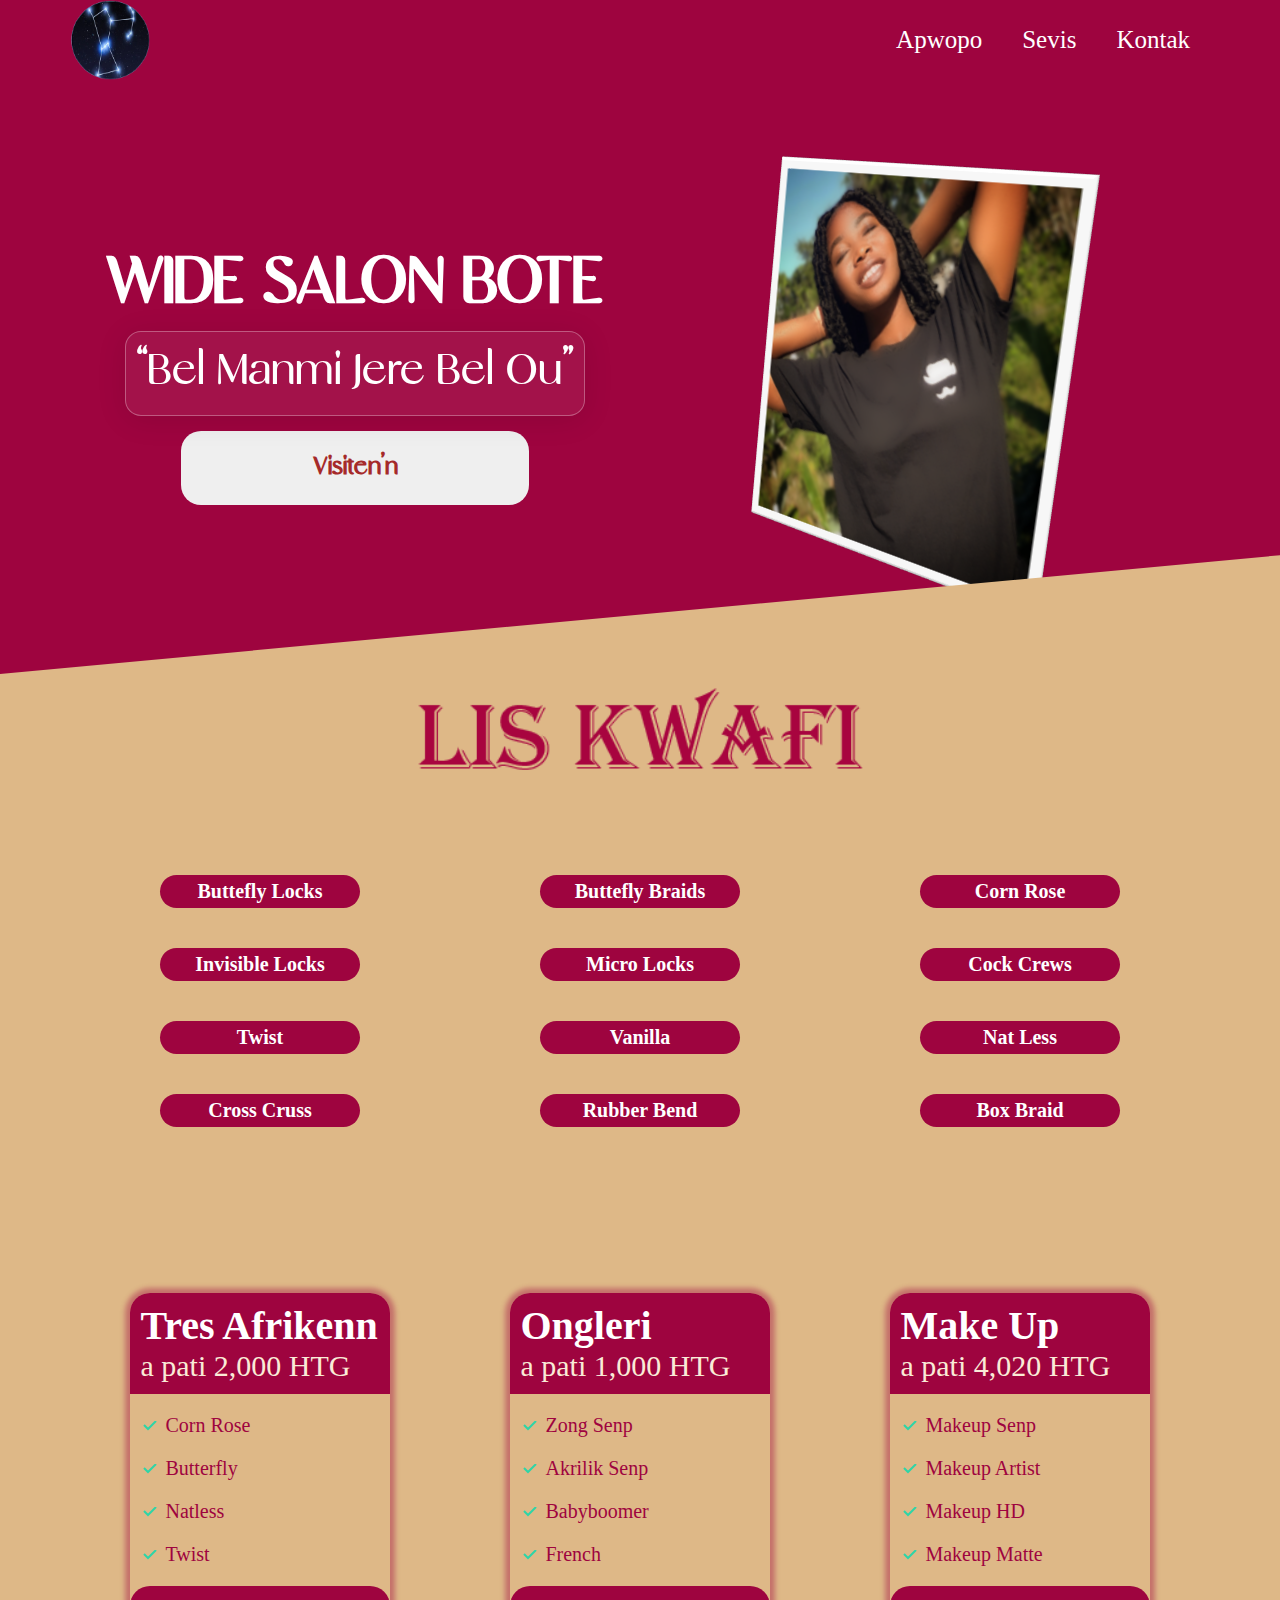
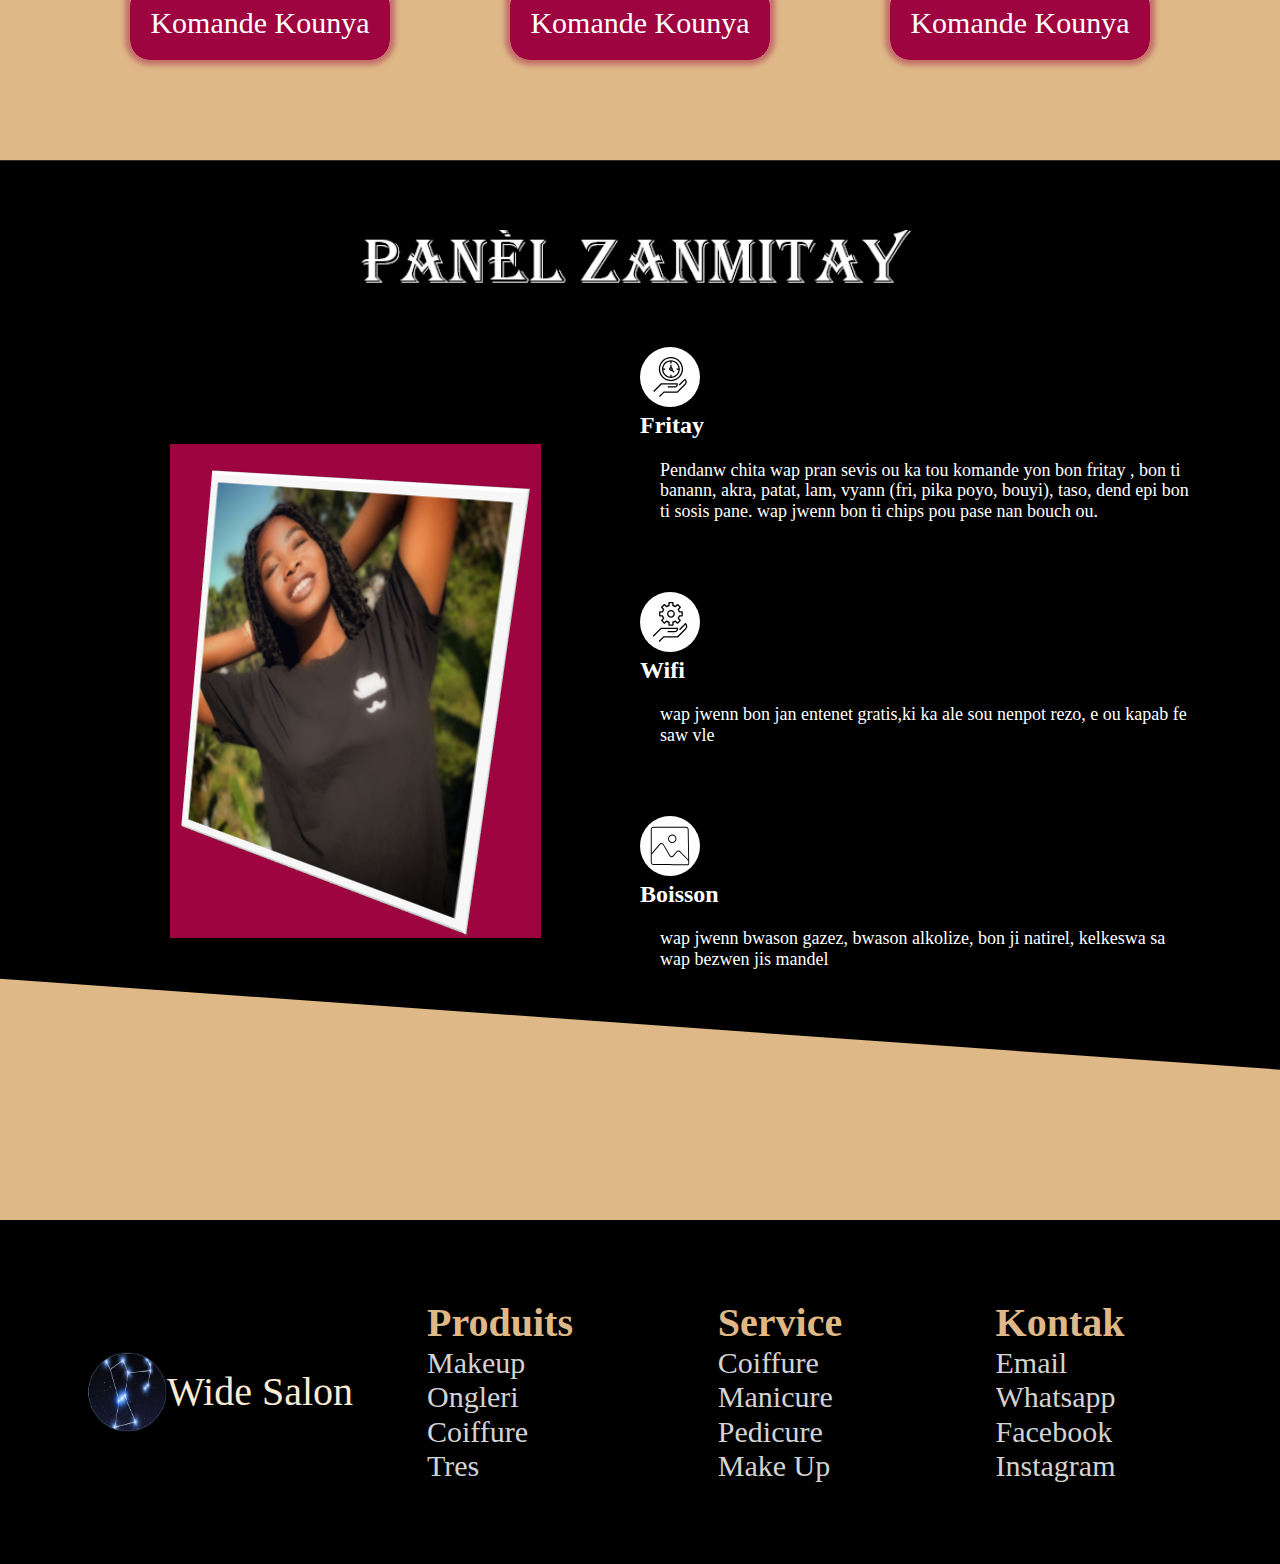
<file: index.html>
<!DOCTYPE html>
<html lang="en">

<head>
    <meta charset="UTF-8">
    <meta http-equiv="X-UA-Compatible" content="IE=edge">
    <meta name="viewport" content="width=device-width, initial-scale=1.0">
    <link rel="stylesheet" href="styles/normalize.css" type="text/css">
    <link rel="stylesheet" href="styles/index.css" type="text/css">
    <title>Wide Salon</title>
</head>

<body>

    <nav class="nav collapsible">
        <section class="container">
            <img class="nav_brand" src="images/brand.png" alt="Logo Orion Salon">

            <img class="nav_toggler collapsible__toggler" src="icons/menu.svg" alt="Toggler Menu Navigation">

            <ul class="nav_ul nav__inline collapsible__content">
                <li class="nav_li"><a class="nav_li_a" href="#">Apwopo</a></li>
                <li class="nav_li"><a class="nav_li_a" href="#">Sevis</a></li>
                <li class="nav_li"><a class="nav_li_a" href="#">Kontak</a></li>
            </ul>
        </section>
    </nav>

    <header class="banner block__skewed__right">
        <section class="container">
            <div class="grid grid__two__cols">

                <header class="bloc__heading">
                    <h1 class="banner_heading">Wide Salon Bote</h1>

                    <div class="glass">
                        <p class="banner_tagline">Bel Manmi Jere Bel Ou</p>
                    </div>

                    <button class="btn btn__small">Visiten'n</button>
                </header>

                <div class="block__content">
                    <img class="banner_block_image" src="images/banner_content_img.png" alt="">
                </div>

            </div>
        </section>
    </header>

    <section class="kwaffi">
        <div class="container">
            <!-- <h2 class="kwaffi_heading">Lis Kwaffi Yo</h2> -->
            <div class="kwaffi_heading__img"><img src="images/kwafi_heding.png" alt=""></div>
            <div class="kwaffi_content grid grid__three__cols">
                <span class="badges badges__primary">Buttefly Locks</span>
                <span class="badges badges__primary">Buttefly Braids</span>
                <span class="badges badges__primary">Corn Rose</span>
                <span class="badges badges__primary">Invisible Locks</span>
                <span class="badges badges__primary">Micro Locks</span>
                <span class="badges badges__primary">Cock Crews</span>
                <span class="badges badges__primary">Twist</span>
                <span class="badges badges__primary">Vanilla</span>
                <span class="badges badges__primary">Nat Less</span>
                <span class="badges badges__primary">Cross Cruss</span>
                <span class="badges badges__primary">Rubber Bend</span>
                <span class="badges badges__primary">Box Braid</span>
            </div>
        </div>
    </section>

    <section class="sevis">
        <div class="container">
            <h2 class="sevis_head">Lis Sevis Yo</h2>
            <div class="grid grid__three__cols grid__three__cols__sevis">

                <div class="card card__primary">
                    <header class="sevis_header">
                        <h3 class="sevis_heading">Tres Afrikenn</h3>
                        <span class="sevis_price">a pati 2,000 HTG</span>
                    </header>

                    <div class="sevis_body">
                        <ul class="list list__thick list__primary li">
                            <li class="list__li">Corn Rose</li>
                            <li class="list__li">Butterfly</li>
                            <li class="list__li">Natless</li>
                            <li class="list__li">Twist</li>
                        </ul>
                    </div>

                    <footer class="sevis_footer">
                        <button class="btn btn__primary btn__large">Komande Kounya</button>
                    </footer>
                </div>

                <div class="card card__primary">
                    <header class="sevis_header">
                        <h3 class="sevis_heading">Ongleri</h3>
                        <span class="sevis_price">a pati 1,000 HTG</span>
                    </header>

                    <div class="sevis_body">
                        <ul class="list list__thick list__primary li">
                            <li class="list__li">Zong Senp</li>
                            <li class="list__li">Akrilik Senp</li>
                            <li class="list__li">Babyboomer</li>
                            <li class="list__li">French</li>
                        </ul>
                    </div>

                    <footer class="sevis_footer">
                        <button class="btn btn__primary btn__large">Komande Kounya</button>
                    </footer>
                </div>

                <div class="card card__primary">
                    <header class="sevis_header">
                        <h3 class="sevis_heading">Make Up</h3>
                        <span class="sevis_price">a pati 4,020 HTG</span>
                    </header>

                    <div class="sevis_body">
                        <ul class="list list__thick list__primary li">
                            <li class="list__li">Makeup Senp</li>
                            <li class="list__li">Makeup Artist</li>
                            <li class="list__li">Makeup HD</li>
                            <li class="list__li">Makeup Matte</li>
                        </ul>
                    </div>

                    <footer class="sevis_footer">
                        <button class="btn btn__primary btn__large">Komande Kounya</button>
                    </footer>
                </div>
            </div>
        </div>
    </section>

    <section class="panel block_skewed_left">
        <div class="container">
            <div class="panel_heading__img"><img src=" images/panel_zanmitay_heading.png" alt=""></div>
            <div class="grid grid__two__cols grid__three__cols__panel">
                <div class="block_heading">
                    <img class="banner_block_image" src="images/banner_content_img.png" alt="">
                </div>

                <div class="block_content">
                    <div class="media">
                        <div class="medi__icon">
                            <img class="medi__icon__img" src="icons/clock.svg" alt="">
                        </div>
                        <div class="medi__body">
                            <h3 class="media__body__title">Fritay</h3>
                            <p class="media__body__text">
                                Pendanw chita wap pran sevis ou ka tou komande yon bon fritay ,
                                bon ti banann, akra, patat, lam, vyann (fri, pika poyo, bouyi), taso, dend epi bon ti
                                sosis
                                pane. wap jwenn bon ti chips pou pase nan bouch ou.
                            </p>
                        </div>
                    </div>

                    <div class="media">
                        <div class="medi__icon">
                            <img class="medi__icon__img" src="icons/settings.svg" alt="">
                        </div>
                        <div class="medi__body">
                            <h3 class="media__body__title">Wifi</h3>
                            <p class="media__body__text">
                                wap jwenn bon jan entenet gratis,ki ka ale sou nenpot rezo, e ou kapab fe saw vle
                            </p>
                        </div>
                    </div>

                    <div class="media">
                        <div class="medi__icon">
                            <img class="medi__icon__img" src="icons/snap.svg" alt="">
                        </div>
                        <div class="medi__body">
                            <h3 class="media__body__title">Boisson</h3>
                            <p class="media__body__text">
                                wap jwenn bwason gazez, bwason alkolize, bon ji natirel, kelkeswa sa wap bezwen jis
                                mandel
                            </p>
                        </div>
                    </div>
                </div>
            </div>
        </div>
    </section>

    <section id="footer" class="footer footer__skin">
        <div class="container">
            <div class="grid grid__four__cols">
                <div class="brand_footer">
                    <img class="nav_brand" src="images/brand.png" alt="">
                    <p class="brand__name">Wide Salon</p>
                </div>

                <div class="footer_group collapsible">
                    <h3 class="footer_heading">Produits</h3>
                    <img class="nav_toggler collapsible__toggler" src="icons/menu.svg" alt="Toggler Menu Navigation">
                    <ul class="list list__margin list__padding list__footer collapsible__content">
                        <li class="list__li__footer">Makeup</li>
                        <li class="list__li__footer">Ongleri</li>
                        <li class="list__li__footer">Coiffure</li>
                        <li class="list__li__footer">Tres</li>
                    </ul>
                </div>

                <div class="footer_group collapsible">
                    <h3 class="footer_heading">Service</h3>
                    <img class="nav_toggler collapsible__toggler" src="icons/menu.svg" alt="Toggler Menu Navigation">
                    <ul class="list list__margin list__padding list__footer collapsible__content">
                        <li class="list__li__footer">Coiffure</li>
                        <li class="list__li__footer">Manicure</li>
                        <li class="list__li__footer">Pedicure</li>
                        <li class="list__li__footer">Make Up</li>
                    </ul>
                </div>

                <div class="footer_group collapsible">
                    <h3 class="footer_heading">Kontak</h3>
                    <img class="nav_toggler collapsible__toggler" src="icons/menu.svg" alt="Toggler Menu Navigation">
                    <ul class="list list__margin list__padding list__footer collapsible__content">
                        <li class="list__li__footer">Email</li>
                        <li class="list__li__footer">Whatsapp</li>
                        <li class="list__li__footer">Facebook</li>
                        <li class="list__li__footer">Instagram</li>
                    </ul>
                </div>

            </div>
        </div>
    </section>



    <script src="js/index.js"></script>
</body>

</html>
</file>
<file: styles/index.css>
/* ! SQUIREL FONT */

@font-face {
    font-family: 'famousregular';
    src: url('../fonts/famous-webfont.woff2') format('woff2'),
        url('../fonts/famous-webfont.woff') format('woff');
    font-weight: normal;
    font-style: normal;
    font-display: fallback;
}


/* ! GENERAL PART */

*,
*::before,
*::after {
    box-sizing: border-box;
}


.container {
    width: 100%;
    max-width: 1140px;
    margin: 0 auto;
}

/*  ! GLASS CLASS  */

.glass {
    background: rgba(255, 255, 255, 0.06);
    border-radius: 16px;
    box-shadow: 0 4px 30px rgba(0, 0, 0, 0.1);
    backdrop-filter: blur(5px);
    -webkit-backdrop-filter: blur(5px);
    border: 1px solid rgba(255, 255, 255, 0.3);
    cursor: pointer;
    padding: 1rem;
    margin-bottom: 1.5rem;
}

.glass:hover {
    transform: scale(1.15);
}

/* ! COLLAPSIBLE CLASS */

.collapsible__toggler {
    transform: rotate(-90deg);
}

.collapsible__content {
    max-height: 0;
    overflow: hidden;
    opacity: 0;
}

.collapsible__expanded .collapsible__toggler {
    transform: rotate(0);
}

.collapsible__expanded .collapsible__content {
    max-height: 100vh;
    opacity: 1;
}


/* ! GRID CLASS */

.grid {
    display: grid;
    justify-items: center;
    align-items: center;
}

.grid__one__col {
    grid-template-columns: repeat(1, 1fr);
}

.grid__two__cols {
    grid-template-columns: repeat(2, 1fr);
}

.grid__three__cols {
    grid-template-columns: repeat(3, 1fr);
}

.grid__four__cols {
    grid-template-columns: repeat(4, 1fr);
}


/* ! SKEWED CLASS */

.block__skewed__right {
    clip-path: polygon(0% 0%, 100% 0%, 100% 80%, 0% 100%);
    /* padding: 11rem 1rem; */
    padding-top: 5rem;
    padding-bottom: 5rem;
}

.block_skewed_left {
    padding-bottom: calc(var(--padding-vertical)+ 4);
    clip-path: polygon(0% 0%, 100% 0%, 100% 100%, 0% 90%);


    background: black;
    background-attachment: fixed;
    background-size: cover;
    color: white;

    padding: 3rem 1rem 3rem 1rem;

    margin-top: 10rem;
}

/* ! BADGES CLASS */

.badges {
    display: block;
    border-radius: 20px;
    font-weight: 600;
    font-size: 2rem;
    padding: 0.5rem 1.5rem;
    white-space: nowrap;
    width: 100%;
    max-width: 200px;
    text-align: center;
    margin: 2rem 0;
}

.badges__primary {
    background: rgb(158, 4, 63);
    color: white;
}


/* ! LIST CLASS */

.list {
    list-style-type: none;
    padding-left: 3.5rem;
}

.list__padding {
    padding-left: 0;
}

.list__margin {
    margin-top: 0;
    margin-bottom: 0;
}

.list__thick {
    list-style-image: url(../icons/tick.svg);
}

.list__li {
    margin: 2rem 0;
    font-size: 2rem;
}

.list__primary li {
    color: rgb(158, 4, 63);
}

.list__secondary li {
    color: lightpink;
}


/* ! BUTTON CLASS */

.btn {
    font-size: 3rem;
    border-radius: 20px;
    padding: 2rem 2rem;
    border: 0;
    outline: 0;
    text-align: center;
}

.btn__primary {
    background: rgb(158, 4, 63);
    color: white;
}

.btn__secondary {
    background: lightpink;
    color: white;
}

.btn__large {
    width: 100%;
}

.btn__small {
    width: 70%;
    color: brown;
    font-weight: 600;
    font-family: 'famousregular';
    white-space: nowrap;
    margin-bottom: 1rem;
}


/* ! CARD CLASS */

.card {
    border-radius: 20px;
    overflow: hidden;
}

.card__primary {
    box-shadow: 0 0 5px 5px rgba(158, 4, 63, 0.4);
}

.card__secondary {
    box-shadow: 0 0 5px 5px rgba(255, 182, 193, 0.4);
}

/* ! MEDIA CLASS */

.media {
    margin-bottom: 5rem;
}

.medi__icon {
    display: flex;
    justify-content: center;
    align-items: center;
    width: 60px;
    height: 60px;
    background: white;
    border-radius: 100%;
    margin-bottom: 0.5rem;
}

.medi__icon__img {
    width: 40px;
    height: 40px;
    fill: white;
}

.media__body__text {
    padding: 2rem;
}


/* ! TYPOGRAHY PART*/

html {
    font-size: 62.5%;
}

body {
    font-size: 1.8rem;
    margin: 0;
    background: burlywood;
}

h1,
h2,
h3 {
    margin: 0;
}

h1 {
    font-size: 8rem;
}

h2 {
    font-size: 4rem;
}

h3 {
    font-size: 2.4rem;
}

p {
    margin: 0;
}

@media screen and (max-width: 767px) {
    body {
        font-size: 2.4rem;
    }

    h1 {
        font-size: 5rem;
    }

    h2 {
        font-size: 3rem;
    }

    h3 {
        font-size: 2rem;
        font-weight: 500;
    }
}

/* ! NAV PART */

.nav {
    background: rgb(158, 4, 63);
    /* background: rgb(42, 103, 233); */
}

.nav>section {
    display: flex;
    flex-direction: row;
    justify-content: space-between;
    align-items: center;
}

.nav_brand {
    width: 8rem;
    height: 8rem;
}

.nav_toggler {
    width: 6rem;
    height: 6rem;
    display: none;
}

.nav_ul {
    list-style-type: none;
    margin: 0;
    padding-left: 0;

}

.nav__inline {
    display: flex;
    flex-direction: row;
    width: auto;
    max-height: 100%;
    opacity: 1;
}

.nav_li {
    margin: 0 2rem;
}

.nav_li_a {
    text-decoration: none;
    color: white;
    font-size: 2.5rem;
}

@media screen and (max-width: 767px) {
    .nav>section {
        flex-wrap: wrap;
        padding: 1rem;
    }

    .nav_toggler {
        display: block;
    }

    .nav__inline {
        display: block;
        width: 100%;
        max-height: 0;
        opacity: 0;
    }

    .nav_li {
        margin: 2rem 0;
    }

}

/* ! BANNER PART */

.banner {
    background: rgb(158, 4, 63);
}

.bloc__heading {
    display: flex;
    flex-direction: column;
    justify-content: center;
    align-items: center;
}

.banner_heading {
    color: white;
    font-family: 'famousregular';
    text-transform: uppercase;
    /* margin-bottom: 0.5rem; */
}

.banner_tagline {
    color: white;
    font-size: 4rem;
    font-family: 'famousregular';
    font-size: 5.5rem;
}

.banner_tagline::before {
    content: open-quote;
}

.banner_tagline::after {
    content: close-quote;
}

.block__content {
    display: flex;
    flex-direction: column;
    justify-content: center;
    align-items: end;
}

.banner_block_image {
    width: 100%;
}

@media screen and (max-width: 767px) {
    .banner .container .grid {
        display: grid;
        grid-template-columns: repeat(1, 1fr);
    }

    .banner {
        padding: 1rem 1rem 8rem 1rem;
    }

    .banner_heading {
        white-space: nowrap;
        font-size: 4rem;
    }

    .banner_tagline {
        white-space: nowrap;
        font-weight: 500;
        font-size: 3rem;
    }

    .glass {
        background: 0;
        border-radius: 0;
        box-shadow: 0;
        backdrop-filter: 0;
        -webkit-backdrop-filter: 0;
        border: 0;
        cursor: none;
        padding: 0;
    }

    .block__content {
        align-items: center;
    }

}

/* ! KWAFFI PART */

.kwaffi_heading {
    text-align: center;
    color: rgb(158, 4, 63);
    margin-top: 6rem;
    margin-bottom: 8rem;
}

.kwaffi_heading__img {
    display: flex;
    justify-content: center;
}

.kwaffi_heading__img>img {
    width: 50%;
}

.kwaffi_content {
    margin-top: 4rem;
}

@media screen and (max-width: 767px) {
    .grid__three__cols {
        grid-template-columns: repeat(2, 1fr);
    }

    .badges {
        width: 100%;
        max-width: 145px;
        margin: 0.5rem 0;
        font-size: 1.5rem;
    }

    .kwaffi_content {
        margin-top: 1.5rem;
    }

    .kwaffi_heading {
        margin-top: 2rem;
        margin-bottom: 4rem;
    }

    .kwaffi_heading__img>img {
        width: 70%;
    }
}


/* ! SEVIS PART */

.sevis_head {
    text-align: center;
    color: rgb(158, 4, 63);
    margin-top: 4rem;
    margin-bottom: 6rem;
    visibility: hidden;
}

.sevis_header {
    padding: 1rem;
}

.card__primary .sevis_header {
    background: rgb(158, 4, 63);
    width: 100%;
}

.card__secondary .sevis_header {
    background: lightpink;
    width: 100%;
}

.sevis_heading {
    color: white;
    font-size: 4rem;
}

.sevis_price {
    color: antiquewhite;
    font-size: 3rem;
}

@media screen and (max-width: 767px) {
    .grid__three__cols__sevis {
        grid-template-columns: repeat(1, 1fr);
    }

    .card {
        margin: 2rem 0;
    }

    .sevis_head {
        margin-top: 2rem;
        margin-bottom: 1rem;
    }
}

/* ! PANEL PART */

.block_panel {
    background: black;
    background-attachment: fixed;
    background-size: cover;
    color: white;
    padding: 2rem;
}

.panel_heading__img {
    display: flex;
    justify-content: center;
    margin-top: 4rem;
    margin-bottom: 6rem;
}

.panel_heading__img>img {
    width: 50%;
}

@media screen and (max-width: 767px) {
    .grid__three__cols__panel {
        grid-template-columns: repeat(1, 1fr);
    }

    .panel_heading__img {
        margin-top: 1rem;
        margin-bottom: 3rem;
    }

    .panel_heading__img>img {
        width: 80%;
    }

    .media__body__text {
        padding: 0.5rem;
        font-size: 2rem;
        font-weight: 500;
    }

    .block_skewed_left {
        margin-top: 3rem;
        padding: 2rem 1rem 8rem 1rem;
    }
}

/* ! FOOTER PART */

#footer {
    margin-top: 15rem;
}

.footer__skin {
    background: black;
    padding: 8rem;
}

.brand_footer {
    display: flex;
    justify-content: center;
    align-items: center;
}

.brand__name {
    color: antiquewhite;
    font-size: 4rem;
}

.footer_heading {
    font-size: 4rem;
    color: burlywood;
}

.list__li__footer {
    font-size: 3rem;
    color: lightgrey;
}

.list__footer {
    width: auto;
    max-height: 100%;
    opacity: 1;
}

@media screen and (max-width: 767px) {
    .grid__four__cols {
        grid-template-columns: repeat(1, 1fr);
    }

    .footer__skin {
        background: black;
        padding: 1rem;
    }

    .footer_group {
        display: flex;
        justify-content: space-between;
        flex-wrap: wrap;
        margin-bottom: 2rem;
    }

    .list__footer {
        width: 100%;
        max-height: 0;
        opacity: 0;
    }

    .collapsible .list__footer .collapsible__content {
        display: block;
        width: auto;
        max-height: 0;
        opacity: 1
    }

    .collapsible__expanded .list__footer .collapsible__content {
        display: block;
        width: 100%;
        max-height: 100%;
        opacity: 1;
    }

    .brand_footer {
        margin-top: 2rem;
        order: 4;
    }

    .list__li__footer {
        font-size: 4rem;
    }

    #footer {
        margin-top: 7rem;
    }
}
</file>
